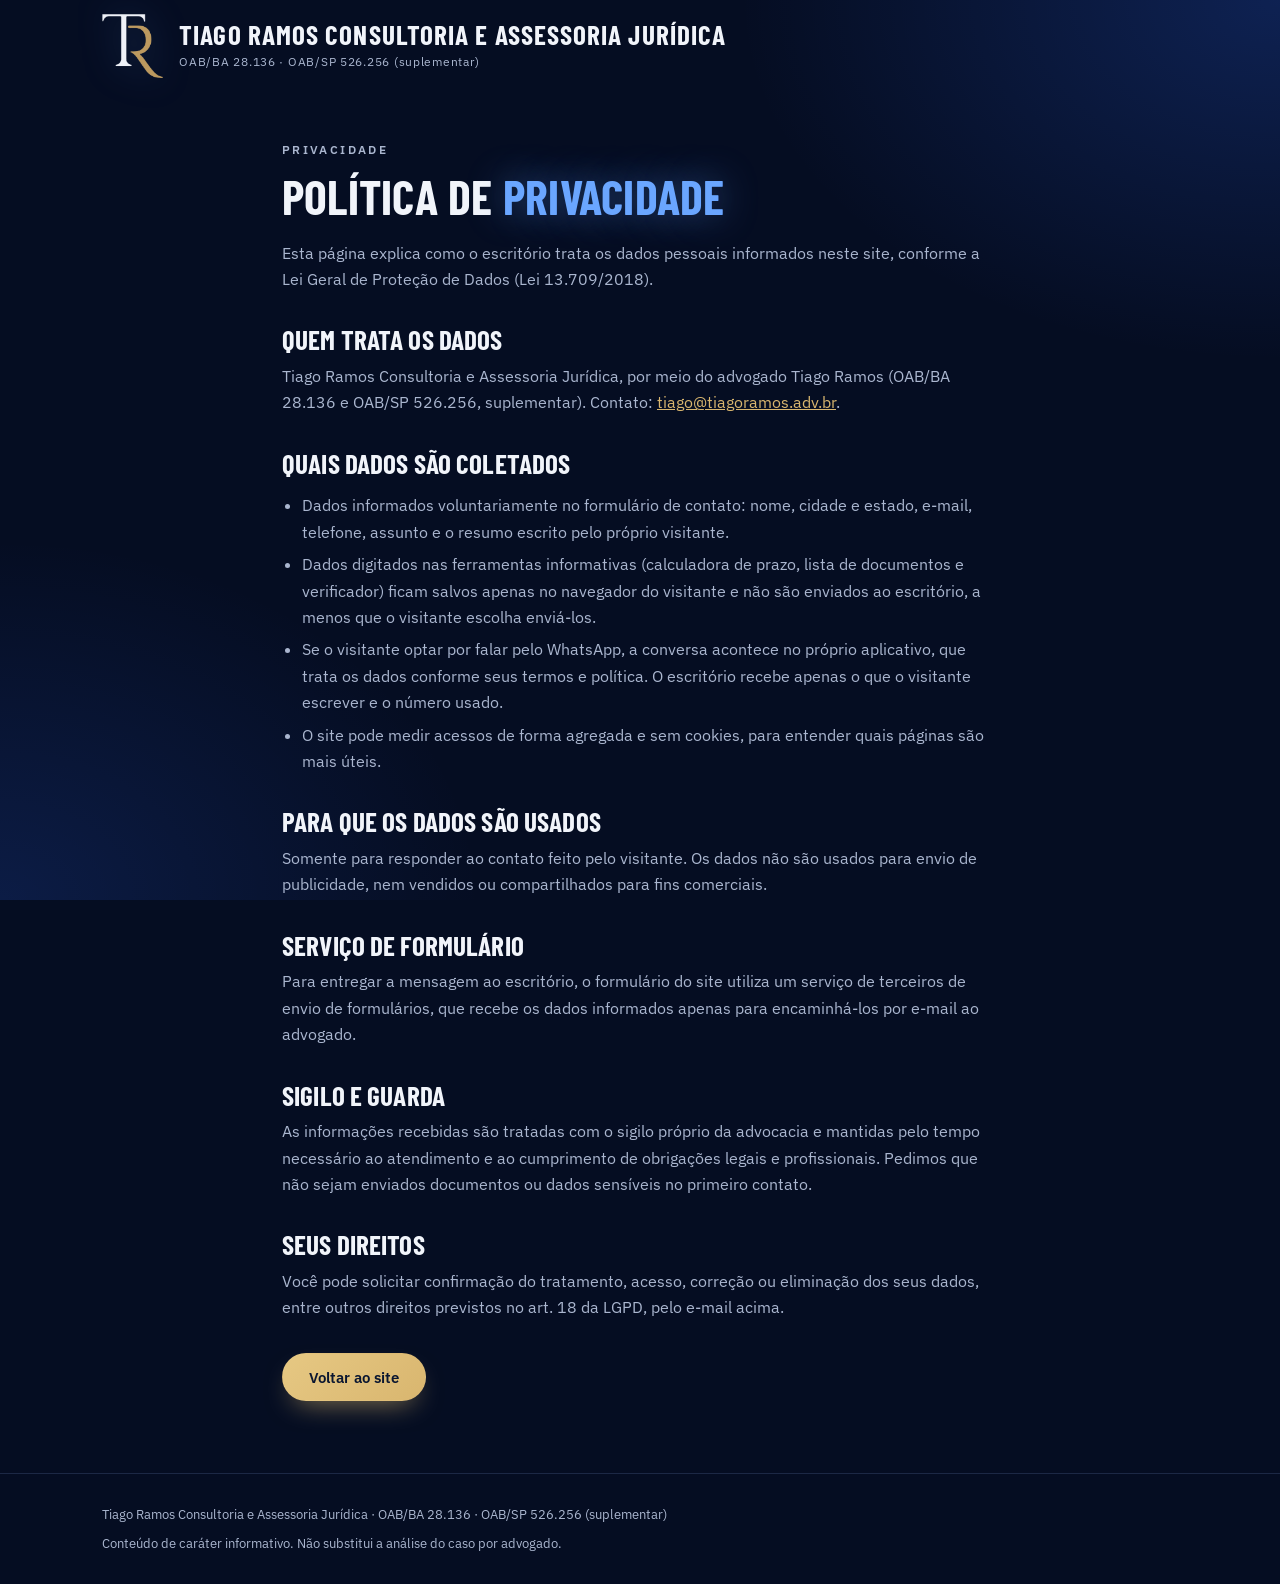
<file: privacidade.html>
<!doctype html>
<html lang="pt-BR">
<head>
<meta charset="utf-8">
<meta name="viewport" content="width=device-width,initial-scale=1,viewport-fit=cover">
<title>Política de Privacidade | Tiago Ramos Consultoria e Assessoria Jurídica</title>
<meta name="description" content="Como os dados enviados pelo formulário de contato são tratados pelo escritório Tiago Ramos Consultoria e Assessoria Jurídica.">
<meta name="theme-color" content="#0a1630">
<link rel="canonical" href="https://www.tiagoramos.adv.br/privacidade.html">
<link rel="icon" type="image/png" sizes="32x32" href="/assets/favicon-32.png">
<link rel="preconnect" href="https://fonts.googleapis.com">
<link rel="preconnect" href="https://fonts.gstatic.com" crossorigin>
<link rel="stylesheet" href="https://fonts.googleapis.com/css2?family=Barlow+Condensed:wght@600;700&family=IBM+Plex+Sans:wght@400;500;600&display=swap">
<link rel="stylesheet" href="/assets/style.css?v=20261014">
</head>
<body>
<header class="top"><div class="wrap top-in">
  <a class="brand" href="/"><img class="logo" src="/assets/logo.png" width="200" height="209" alt="Logo do escritório: letras T e R"><span class="bt"><b>Tiago Ramos Consultoria e Assessoria Jurídica</b><span>OAB/BA 28.136 · OAB/SP 526.256 (suplementar)</span></span></a>
</div></header>
<main class="wrap legal">
  <p class="eyebrow">Privacidade</p>
  <h1>Política de <em>Privacidade</em></h1>
  <p>Esta página explica como o escritório trata os dados pessoais informados neste site, conforme a Lei Geral de Proteção de Dados (Lei 13.709/2018).</p>

  <h2>Quem trata os dados</h2>
  <p>Tiago Ramos Consultoria e Assessoria Jurídica, por meio do advogado Tiago Ramos (OAB/BA 28.136 e OAB/SP 526.256, suplementar). Contato: <a href="mailto:tiago@tiagoramos.adv.br">tiago@tiagoramos.adv.br</a>.</p>

  <h2>Quais dados são coletados</h2>
  <ul>
    <li>Dados informados voluntariamente no formulário de contato: nome, cidade e estado, e-mail, telefone, assunto e o resumo escrito pelo próprio visitante.</li>
    <li>Dados digitados nas ferramentas informativas (calculadora de prazo, lista de documentos e verificador) ficam salvos apenas no navegador do visitante e não são enviados ao escritório, a menos que o visitante escolha enviá-los.</li>
    <li>Se o visitante optar por falar pelo WhatsApp, a conversa acontece no próprio aplicativo, que trata os dados conforme seus termos e política. O escritório recebe apenas o que o visitante escrever e o número usado.</li>
    <li>O site pode medir acessos de forma agregada e sem cookies, para entender quais páginas são mais úteis.</li>
  </ul>

  <h2>Para que os dados são usados</h2>
  <p>Somente para responder ao contato feito pelo visitante. Os dados não são usados para envio de publicidade, nem vendidos ou compartilhados para fins comerciais.</p>

  <h2>Serviço de formulário</h2>
  <p>Para entregar a mensagem ao escritório, o formulário do site utiliza um serviço de terceiros de envio de formulários, que recebe os dados informados apenas para encaminhá-los por e-mail ao advogado.</p>

  <h2>Sigilo e guarda</h2>
  <p>As informações recebidas são tratadas com o sigilo próprio da advocacia e mantidas pelo tempo necessário ao atendimento e ao cumprimento de obrigações legais e profissionais. Pedimos que não sejam enviados documentos ou dados sensíveis no primeiro contato.</p>

  <h2>Seus direitos</h2>
  <p>Você pode solicitar confirmação do tratamento, acesso, correção ou eliminação dos seus dados, entre outros direitos previstos no art. 18 da LGPD, pelo e-mail acima.</p>

  <p style="margin-top:32px"><a class="btn" href="/">Voltar ao site</a></p>
</main>
<footer><div class="wrap foot-in"><span>Tiago Ramos Consultoria e Assessoria Jurídica · OAB/BA 28.136 · OAB/SP 526.256 (suplementar)</span><span>Conteúdo de caráter informativo. Não substitui a análise do caso por advogado.</span></div></footer>
</body>
</html>
</file>
<file: assets/style.css>
:root{
  --bg:#050d22;
  --bg-2:#0a1a3a;
  --tx:#f1f4fa;
  --soft:#aab6cf;
  --line:rgba(150,185,255,.16);
  --blue:#6aa6ff;
  --blue-d:#2f6bff;
  --brass:#d9b66f;
  --glass:linear-gradient(160deg,rgba(40,80,170,.22),rgba(10,26,58,.55));
  --paper:#f4f6fb;--paper-ink:#0f1c36;--paper-soft:#4a5570;
  --ok:#1f6b45;--warn:#8a5d0a;--bad:#a12f2f;
  --disp:"Barlow Condensed","Arial Narrow",Impact,sans-serif;
  --sans:"IBM Plex Sans",system-ui,-apple-system,"Segoe UI",Roboto,sans-serif;
  color-scheme:dark;
}
*{box-sizing:border-box}
html{scroll-behavior:smooth;-webkit-text-size-adjust:100%}
body{margin:0;background:var(--bg);color:var(--tx);font:400 1rem/1.65 var(--sans);overflow-wrap:break-word;overflow-x:hidden}
body::before{content:"";position:fixed;inset:0;z-index:-1;background:
  radial-gradient(900px 600px at 100% 0%,rgba(47,107,255,.22),transparent 60%),
  radial-gradient(800px 600px at 0% 100%,rgba(47,107,255,.16),transparent 60%),var(--bg)}
h1,h2,h3{margin:0;text-wrap:balance}
h1,h2,.sub{font-family:var(--disp);font-weight:700;text-transform:uppercase;letter-spacing:.005em;line-height:.98}
h1{font-size:clamp(2.7rem,8vw,6rem)}
h2{font-size:clamp(2.3rem,5.6vw,4.2rem)}
h1 em,h2 em{font-style:normal;color:var(--blue);text-shadow:0 0 38px rgba(106,166,255,.45)}
h3{font:600 1.08rem/1.3 var(--sans)}
p{margin:0}
a{color:var(--brass)}
:focus-visible{outline:2px solid var(--blue);outline-offset:3px}
h2:focus{outline:none}
.wrap{max-width:1120px;margin:0 auto;padding-inline:max(22px,env(safe-area-inset-left))}
.skip{position:absolute;left:-999px;top:8px;background:var(--brass);color:var(--bg);padding:8px 14px;z-index:30;border-radius:6px}
.skip:focus{left:8px}
.progress{position:fixed;left:0;top:0;height:3px;width:0;z-index:40;background:linear-gradient(90deg,var(--blue-d),var(--blue),var(--brass))}
.ico{width:18px;height:18px;fill:none;stroke:currentColor;stroke-width:1.8;stroke-linecap:round;stroke-linejoin:round;flex:none}

/* topo */
.top-in{padding-block:20px}
.brand{display:flex;align-items:center;gap:16px;text-decoration:none;color:var(--tx);min-width:0}
.logo{height:72px;width:auto;flex:none;filter:drop-shadow(0 0 18px rgba(106,166,255,.25))}
.bt{display:flex;flex-direction:column;min-width:0}
.bt b{font:700 clamp(1.2rem,2.8vw,1.7rem)/1.05 var(--disp);text-transform:uppercase;letter-spacing:.04em}
.bt span{font-size:.76rem;color:var(--soft);letter-spacing:.06em;margin-top:4px}
@media (max-width:560px){.logo{height:54px}}

/* hero */
.hero{position:relative;overflow:hidden;padding-block:clamp(36px,6vw,72px) 0}
.hero::after{content:"";position:absolute;width:640px;height:640px;right:-160px;top:-200px;border-radius:50%;background:radial-gradient(circle,rgba(47,107,255,.38),transparent 65%);filter:blur(10px);animation:pulse 9s ease-in-out infinite;pointer-events:none}
@keyframes pulse{50%{transform:scale(1.15);opacity:.75}}
.hero-mark{position:absolute;right:-3%;top:8%;height:115%;width:auto;opacity:.06;pointer-events:none;animation:float 14s ease-in-out infinite}
@keyframes float{50%{transform:translateY(-3%)}}
.hero .wrap{position:relative;z-index:1}
.hero-in{display:grid;grid-template-columns:1.6fr 1fr;gap:48px;align-items:end}
.eyebrow{font-size:.74rem;letter-spacing:.2em;text-transform:uppercase;color:var(--brass);font-weight:600}
.hero h1{margin:16px 0 22px}
.lead{font-size:1.1rem;color:var(--soft);max-width:58ch}
.hero-text > *{animation:rise .8s both}
.hero-text > :nth-child(2){animation-delay:.08s}.hero-text > :nth-child(3){animation-delay:.16s}.hero-text > :nth-child(4){animation-delay:.26s}
@keyframes rise{from{opacity:0;transform:translateY(18px)}to{opacity:1;transform:none}}
.letterhead{margin:0;display:grid;gap:18px;padding:26px 28px;border-radius:22px;background:var(--glass);border:1px solid var(--line);backdrop-filter:blur(10px);box-shadow:0 30px 60px -30px rgba(0,0,0,.7),inset 0 1px 0 rgba(255,255,255,.08);animation:rise .8s .3s both}
.letterhead dt,.contact-list dt{font-size:.7rem;letter-spacing:.16em;text-transform:uppercase;color:var(--blue)}
.letterhead dd,.contact-list dd{margin:3px 0 0}
.entry{display:grid;grid-template-columns:1fr 1fr;gap:14px;margin-top:32px}
.entry-card,.card,.areas article{--mx:50%;--my:0%;position:relative;overflow:hidden}
.entry-card::before,.card::before,.areas article::before{content:"";position:absolute;inset:0;background:radial-gradient(260px circle at var(--mx) var(--my),rgba(106,166,255,.18),transparent 70%);opacity:0;transition:opacity .3s;pointer-events:none}
.entry-card:hover::before,.card:hover::before,.areas article:hover::before{opacity:1}
.entry-card{display:grid;gap:4px;padding:20px 22px;border:1px solid var(--line);border-radius:18px;background:var(--glass);text-decoration:none;color:var(--tx);transition:transform .3s,border-color .3s,box-shadow .3s}
.entry-card:hover{transform:translateY(-4px);border-color:rgba(106,166,255,.6);box-shadow:0 20px 40px -18px rgba(47,107,255,.5)}
.entry-k{font-size:.7rem;letter-spacing:.16em;text-transform:uppercase;color:var(--brass)}
.entry-card strong{font:700 1.45rem/1.1 var(--disp);text-transform:uppercase;letter-spacing:.01em}
.entry-go{display:inline-flex;gap:8px;align-items:center;font-size:.85rem;color:var(--soft);margin-top:8px}
.entry-go .ico{transition:transform .3s}
.entry-card:hover .entry-go .ico{transform:translateX(5px)}
@media (max-width:860px){.hero-in{grid-template-columns:1fr;gap:28px}}
@media (max-width:640px){.entry{grid-template-columns:1fr}}

.law-strip{list-style:none;margin:clamp(40px,6vw,64px) 0 0;padding:0;display:grid;grid-template-columns:repeat(4,minmax(0,1fr));gap:14px}
.law-strip a{display:grid;gap:6px;padding:20px 22px;text-decoration:none;color:var(--soft);font-size:.86rem;line-height:1.45;height:100%;align-content:start;border-radius:18px;border:1px solid transparent;transition:border-color .3s,background .3s,transform .3s}
.law-strip a:hover{border-color:var(--line);background:var(--glass);transform:translateY(-3px);color:var(--tx)}
.law-strip b{font:700 clamp(3rem,6vw,4.6rem)/.9 var(--disp);color:transparent;-webkit-text-stroke:1.5px var(--blue);text-shadow:0 0 40px rgba(106,166,255,.35)}
.law-strip a:hover b{color:var(--blue);-webkit-text-stroke-color:var(--blue)}
@media (max-width:760px){.law-strip{grid-template-columns:repeat(2,minmax(0,1fr))}}

/* abas em pílula */
.tabs{position:sticky;top:10px;z-index:20;margin-top:clamp(36px,5vw,60px);padding-inline:12px;pointer-events:none}
.tabs-in{pointer-events:auto;position:relative;display:flex;gap:2px;width:max-content;max-width:100%;margin-inline:auto;padding:6px;border-radius:999px;background:rgba(8,20,48,.78);backdrop-filter:blur(14px);border:1px solid var(--line);box-shadow:0 14px 40px -12px rgba(0,0,0,.7);overflow-x:auto;scrollbar-width:none}
.tabs-in::-webkit-scrollbar{display:none}
.tabs a{position:relative;z-index:1;flex:none;color:var(--soft);text-decoration:none;font-weight:500;font-size:.92rem;padding:10px 18px;border-radius:999px;transition:color .25s}
.tabs a:hover{color:var(--tx)}
.tabs a[aria-current="true"]{color:#fff}
.tab-ind{position:absolute;left:0;top:0;width:0;height:0;border-radius:999px;background:linear-gradient(135deg,var(--blue-d),#1b4fd1);box-shadow:0 6px 20px -4px rgba(47,107,255,.7);transition:transform .4s cubic-bezier(.4,0,.2,1),width .4s cubic-bezier(.4,0,.2,1),height .4s;pointer-events:none}

/* painéis */
.panel{position:relative;overflow:hidden;padding-block:clamp(40px,6vw,80px);scroll-margin-top:70px}
.panel::before{content:attr(data-num);position:absolute;right:-1vw;top:-1.5rem;font:700 clamp(14rem,36vw,32rem)/.9 var(--disp);color:transparent;-webkit-text-stroke:2px rgba(106,166,255,.13);pointer-events:none;user-select:none}
.panel > .wrap{position:relative;z-index:1}
.js .panel{display:none}
.js .panel.is-active{display:block;animation:panelin .55s both}
@keyframes panelin{from{opacity:0;transform:translateY(16px)}to{opacity:1;transform:none}}
.sec-head{display:grid;gap:18px;max-width:820px;margin-bottom:44px}
.sec-head p:not(.chip-row){font-size:1.08rem;color:var(--soft);max-width:64ch}
.chip-row{display:flex;align-items:center;gap:16px;flex-wrap:wrap}
.chip{display:inline-flex;align-items:center;background:#f1f4fa;color:#0a1630;font:700 1.15rem/1 var(--disp);letter-spacing:.1em;text-transform:uppercase;padding:10px 26px 10px 16px;clip-path:polygon(0 0,100% 0,calc(100% - 14px) 100%,0 100%)}
.chip b{font-weight:700;margin-right:6px}
.chip-sub{font-size:.76rem;letter-spacing:.18em;text-transform:uppercase;color:var(--soft)}
.sub{font-size:clamp(1.7rem,3.4vw,2.4rem);margin:56px 0 20px;line-height:1}
.sec-head .sub{margin:0}
.cite{font-size:.78rem;color:var(--brass);letter-spacing:.03em}

/* cartões */
.grid2,.grid3{display:grid;gap:16px}
.grid2{grid-template-columns:repeat(2,minmax(0,1fr))}
.grid3{grid-template-columns:repeat(3,minmax(0,1fr))}
.card{background:var(--glass);border:1px solid var(--line);border-radius:20px;padding:26px;display:grid;gap:10px;align-content:start;box-shadow:inset 0 1px 0 rgba(255,255,255,.07);transition:border-color .3s,transform .3s,box-shadow .3s}
.card:hover{border-color:rgba(106,166,255,.5);transform:translateY(-4px);box-shadow:0 22px 44px -22px rgba(47,107,255,.55),inset 0 1px 0 rgba(255,255,255,.1)}
.card p{font-size:.95rem;color:var(--soft)}
.card h3{color:var(--tx)}
.card .num{font:700 .95rem var(--disp);letter-spacing:.18em;text-transform:uppercase;color:var(--blue)}
@media (max-width:860px){.grid3{grid-template-columns:repeat(2,minmax(0,1fr))}}
@media (max-width:600px){.grid2,.grid3{grid-template-columns:1fr}}

/* linha do tempo */
.timeline{list-style:none;margin:0 0 44px;padding:0;display:grid;grid-template-columns:1fr 1fr 1.3fr;gap:0}
.timeline li{position:relative;padding:0 20px 0 0;display:grid;gap:4px;align-content:start}
.timeline .k{font:700 .95rem var(--disp);letter-spacing:.14em;text-transform:uppercase;color:var(--blue)}
.timeline i{display:block;height:8px;margin:8px 0 12px;border-radius:99px;transform-origin:left;transform:scaleX(0);transition:transform 1s .2s ease}
.timeline.in i,.timeline:not(.rv) i{transform:none}
.timeline .s1 i{background:rgba(238,241,247,.3)}
.timeline .s2 i{background:linear-gradient(90deg,var(--brass),#f0d79a);box-shadow:0 0 18px rgba(217,182,111,.5)}
.timeline .s3 i{background:repeating-linear-gradient(90deg,#ff7a7a 0 12px,transparent 12px 19px)}
.timeline strong{font:700 1.5rem/1.05 var(--disp);text-transform:uppercase}
.timeline small{color:var(--soft);font-size:.88rem;line-height:1.5}
@media (max-width:700px){.timeline{grid-template-columns:1fr;gap:24px}}

/* calculadora */
.checker{margin-top:56px;background:var(--paper);color:var(--paper-ink);border-radius:26px;display:grid;grid-template-columns:1fr 1.15fr;overflow:hidden;box-shadow:0 40px 80px -30px rgba(47,107,255,.5)}
.checker .in{padding:32px;border-right:1px solid #d6dae3;display:grid;gap:16px;align-content:start}
.checker .out{padding:32px;display:grid;gap:14px;align-content:start;min-width:0}
.checker h3{font:700 1.9rem/1 var(--disp);text-transform:uppercase}
label{display:grid;gap:6px;font-size:.88rem;font-weight:500}
label .hint{font-weight:400;color:var(--paper-soft);font-size:.8rem}
input{font:400 1rem var(--sans);padding:10px 14px;border:1px solid #b9c0cf;border-radius:10px;background:#fff;color:var(--paper-ink);width:100%;min-height:46px}
input:focus{outline:2px solid var(--blue-d);outline-offset:0;border-color:var(--blue-d)}
.badge{display:inline-block;font:600 .76rem var(--sans);letter-spacing:.06em;text-transform:uppercase;padding:7px 12px;border-radius:99px;width:max-content;max-width:100%;transition:background .3s,color .3s}
.badge.ok{color:var(--ok);background:rgba(31,107,69,.13)}
.badge.warn{color:var(--warn);background:rgba(138,93,10,.14)}
.badge.bad{color:var(--bad);background:rgba(161,47,47,.12)}
.rows{margin:0;border-top:1px solid #d6dae3}
.rows div{display:flex;justify-content:space-between;gap:16px;padding:10px 0;border-bottom:1px solid #d6dae3;font-size:.93rem}
.rows dt{color:var(--paper-soft)}
.rows dd{margin:0;font-variant-numeric:tabular-nums;text-align:right;font-weight:500}
.out .note{font-size:.8rem;color:var(--paper-soft);line-height:1.55}
.track{display:grid;gap:8px;margin-bottom:4px}
.bar{position:relative;display:flex;height:10px;border-radius:99px;background:#e1e5ee;margin-top:10px}
.bar .t1,.bar .t2{display:block;height:100%}
.bar .t1{width:50%;background:#c9a460;border-radius:99px 0 0 99px}
.bar .t2{width:50%;background:repeating-linear-gradient(90deg,#c25a5a 0 8px,transparent 8px 13px);border-radius:0 99px 99px 0}
.pin{position:absolute;top:50%;left:0;width:20px;height:20px;margin:-10px 0 0 -10px;border-radius:50%;background:var(--blue-d);border:3px solid #fff;box-shadow:0 0 0 2px var(--blue-d),0 6px 14px rgba(47,107,255,.5);transition:left .7s cubic-bezier(.4,0,.2,1)}
.bl{display:flex;justify-content:space-between;font-size:.7rem;letter-spacing:.05em;text-transform:uppercase;color:var(--paper-soft)}
.bl span:nth-child(2){margin-left:-8%}
@media (max-width:860px){.checker{grid-template-columns:1fr}.checker .in{border-right:0;border-bottom:1px solid #d6dae3}}

/* documentos */
.docs-head{margin:64px 0 26px}
.docs{display:grid;grid-template-columns:repeat(3,minmax(0,1fr));gap:14px;margin:0;padding:0;list-style:none}
.docs li{padding:18px 20px;border-radius:16px;border:1px solid transparent;border-top:1px solid var(--line);display:grid;gap:4px;align-content:start;transition:background .3s,border-color .3s}
.docs li:hover{background:var(--glass);border-color:var(--line)}
.docs b{font-weight:600}
.docs span{color:var(--soft);font-size:.92rem}
@media (max-width:860px){.docs{grid-template-columns:repeat(2,minmax(0,1fr))}}
@media (max-width:560px){.docs{grid-template-columns:1fr}}

/* isenção de IR */
.ir-grid{display:grid;grid-template-columns:1fr 1.35fr;gap:48px;align-items:start}
.ir-grid .sub{margin-top:0}
.ir-who{list-style:none;margin:0;padding:0;display:grid;gap:10px}
.ir-who li{display:grid;grid-template-columns:48px 1fr;gap:8px;padding:14px 18px;border-radius:14px;background:var(--glass);border:1px solid var(--line);align-items:center}
.roman{font:700 1.7rem/1 var(--disp);color:var(--blue)}
.callout{display:flex;gap:14px;align-items:flex-start;border:1px solid rgba(217,182,111,.5);background:linear-gradient(120deg,rgba(217,182,111,.14),rgba(217,182,111,.04));padding:18px 20px;border-radius:16px;font-size:.95rem;margin-top:18px}
.callout .ico{width:26px;height:26px;color:var(--brass);margin-top:2px}
.search{margin-bottom:12px}
.search input{background:rgba(255,255,255,.05);border-color:var(--line);color:var(--tx);border-radius:12px}
.search input::placeholder{color:#8190ad}
.search input:focus{border-color:var(--blue);outline:2px solid var(--blue)}
.search-empty{padding:10px 0;color:var(--soft);font-size:.92rem}
.diseases{list-style:none;margin:0;padding:0;display:grid;grid-template-columns:repeat(2,minmax(0,1fr));gap:6px 16px}
.diseases li{display:grid;grid-template-columns:32px 1fr;gap:8px;padding:10px 12px;border-radius:10px;border-bottom:1px solid var(--line);font-size:.94rem;transition:background .25s,transform .25s}
.diseases li:hover{background:rgba(106,166,255,.1);transform:translateX(4px)}
.diseases li span{font:700 1rem var(--disp);letter-spacing:.04em;color:var(--blue);padding-top:1px}
.diseases li[hidden]{display:none}
.facts-title{margin-top:64px}
.refund{margin-top:56px;display:grid;grid-template-columns:auto 1fr 1fr;gap:36px;align-items:start;border:1px solid var(--line);border-radius:26px;padding:34px;background:var(--glass)}
.refund .big{font:700 7rem/.8 var(--disp);color:transparent;-webkit-text-stroke:2px var(--blue);text-shadow:0 0 50px rgba(106,166,255,.4)}
.refund .big small{display:block;font:600 .9rem var(--sans);letter-spacing:.2em;text-transform:uppercase;color:var(--soft);margin-top:10px;-webkit-text-stroke:0;text-shadow:none}
.refund p:not(.big){font-size:.94rem;color:var(--soft);margin:6px 0 10px}
@media (max-width:860px){.ir-grid,.refund{grid-template-columns:1fr}}
@media (max-width:560px){.diseases{grid-template-columns:1fr}}

/* áreas */
.areas{display:grid;grid-template-columns:repeat(3,minmax(0,1fr));gap:16px}
.areas article{padding:28px 26px;border-radius:22px;border:1px solid var(--line);background:var(--glass);display:grid;gap:10px;align-content:start;transition:transform .3s,border-color .3s,box-shadow .3s}
.areas article:hover{transform:translateY(-5px);border-color:rgba(106,166,255,.55);box-shadow:0 24px 44px -22px rgba(47,107,255,.6)}
.areas h3{font:700 1.55rem/1.05 var(--disp);text-transform:uppercase;letter-spacing:.01em}
.areas p{font-size:.94rem;color:var(--soft)}
.ai{width:44px;height:44px;padding:10px;border-radius:14px;background:rgba(47,107,255,.18);border:1px solid var(--line);fill:none;stroke:var(--blue);stroke-width:1.6;stroke-linecap:round;stroke-linejoin:round;transition:transform .35s,background .3s}
.areas article:hover .ai{transform:rotate(-6deg) scale(1.08);background:rgba(47,107,255,.32)}
@media (max-width:860px){.areas{grid-template-columns:repeat(2,minmax(0,1fr))}}
@media (max-width:560px){.areas{grid-template-columns:1fr}}

/* contato */
.contact-grid{display:grid;grid-template-columns:1.2fr 1fr;gap:40px;align-items:start}
.contact-list{margin:0;display:grid;gap:20px}
.contact-list dd{font-size:1.1rem;word-break:break-word}
.mailbox{display:flex;gap:12px;align-items:center;flex-wrap:wrap;margin-top:30px}
#copied{font-size:.84rem;color:#8fd1ab}
.steps{margin:0;padding-left:20px;display:grid;gap:8px;color:var(--soft)}
@media (max-width:860px){.contact-grid{grid-template-columns:1fr;gap:28px}}

/* botões, próximo, rodapé do painel */
.btn{display:inline-flex;align-items:center;justify-content:center;min-height:48px;font:600 .95rem var(--sans);padding:12px 26px;border-radius:99px;border:1px solid transparent;background:linear-gradient(135deg,#e6c883,var(--brass));color:#0a1630;text-decoration:none;cursor:pointer;box-shadow:0 12px 28px -12px rgba(217,182,111,.7);transition:transform .25s,box-shadow .25s}
.btn:hover{transform:translateY(-2px);box-shadow:0 18px 34px -12px rgba(217,182,111,.8)}
.btn.ghost{background:transparent;color:var(--tx);border-color:var(--line);box-shadow:none}
.btn.ghost:hover{border-color:var(--blue)}
.next{margin-top:64px;display:flex;align-items:center;justify-content:space-between;gap:20px;padding:26px 30px;border:1px solid var(--line);border-radius:24px;background:linear-gradient(110deg,rgba(47,107,255,.28),rgba(10,26,58,.4));text-decoration:none;color:var(--tx);transition:border-color .3s,transform .3s}
.next:hover{border-color:rgba(106,166,255,.6);transform:translateY(-3px)}
.next span{display:grid;gap:2px}
.next small{font:700 .9rem var(--disp);letter-spacing:.2em;text-transform:uppercase;color:var(--blue)}
.next strong{font:700 clamp(1.7rem,3.4vw,2.4rem)/1.05 var(--disp);text-transform:uppercase}
.next em{font-style:normal;color:var(--soft);font-size:.92rem}
.next .ico{width:46px;height:46px;padding:12px;border-radius:50%;background:var(--blue-d);color:#fff;transition:transform .3s}
.next:hover .ico{transform:translateX(6px)}
.panel-foot{margin-top:28px;padding-top:24px;border-top:1px solid var(--line);display:flex;gap:20px;align-items:center;justify-content:space-between;flex-wrap:wrap}
.disclaimer{font-size:.84rem;color:var(--soft);max-width:62ch;line-height:1.55}
footer{border-top:1px solid var(--line);padding-block:30px;font-size:.8rem;color:var(--soft)}
.foot-in{display:grid;gap:8px}

/* revelar ao rolar */
.rv{opacity:0;transform:translateY(24px);transition:opacity .7s ease,transform .7s ease;transition-delay:var(--d,0ms)}
.rv.in{opacity:1;transform:none}
.card.rv.in:hover,.areas article.rv.in:hover{transition-delay:0ms}

@media (prefers-reduced-motion:reduce){
  html{scroll-behavior:auto}
  *,*::before,*::after{animation:none!important;transition:none!important}
  .rv{opacity:1;transform:none}
  .timeline i{transform:none}
}
@media (min-width:861px){.areas article:last-child:nth-child(3n+1){grid-column:1/-1;grid-template-columns:auto 1fr;column-gap:20px;align-items:center}.areas article:last-child:nth-child(3n+1) .ai{grid-row:1/3}}

/* ===== v3: capa mais compacta ===== */
h1{font-size:clamp(2.1rem,4.8vw,3.7rem);line-height:1}
h2{font-size:clamp(2rem,4.6vw,3.4rem)}
.top-in{padding-block:14px}
.logo{height:58px}
.hero{padding-block:clamp(22px,3.5vw,40px) 0}
.hero::after{width:460px;height:460px;top:-160px}
.hero-mark{height:95%}
.hero h1{margin:12px 0 16px}
.lead{font-size:1rem}
.hero-in{gap:36px}
.letterhead{padding:20px 22px;gap:14px;border-radius:18px}
.entry{margin-top:22px;gap:12px}
.entry-card{padding:14px 18px;border-radius:14px}
.entry-card strong{font-size:1.25rem}
.entry-go{margin-top:4px}
.law-strip{margin-top:clamp(24px,3.5vw,36px);gap:10px}
.law-strip a{padding:12px 16px;font-size:.82rem}
.law-strip b{font-size:clamp(2.1rem,3.8vw,3rem)}
.tabs{margin-top:clamp(20px,3vw,32px)}
.panel{padding-block:clamp(32px,5vw,64px)}
@media (max-width:560px){.logo{height:46px}.law-strip{grid-template-columns:repeat(2,minmax(0,1fr))}}

/* ===== v3: campos da calculadora ===== */
.checker .in{gap:20px}
.fld{display:grid;gap:8px}
.fld label{gap:2px;font-size:.92rem}
.dfield,.mfield{position:relative;display:flex}
.dfield input[type=text],.mfield input{font-size:1.15rem;min-height:56px;padding:12px 16px;border:2px solid #c3cadb;border-radius:14px;background:#fff;letter-spacing:.02em;transition:border-color .2s,box-shadow .2s}
.dfield input[type=text]{padding-right:60px}
.dfield input:hover,.mfield input:hover{border-color:#8fa3d6}
.dfield input:focus,.mfield input:focus{outline:none;border-color:var(--blue-d);box-shadow:0 0 0 4px rgba(47,107,255,.18)}
.dfield input[aria-invalid=true]{border-color:#c0392b;box-shadow:0 0 0 4px rgba(192,57,43,.14)}
.cal{position:absolute;right:6px;top:6px;bottom:6px;width:44px;display:grid;place-items:center;border:0;border-radius:10px;background:#e8edf9;color:var(--blue-d);cursor:pointer;transition:background .2s}
.cal:hover{background:#d5def5}
.cal .ico{width:22px;height:22px}
.dp{position:absolute;right:0;bottom:0;width:1px;height:1px;opacity:0;pointer-events:none;border:0;padding:0;min-height:0}
.mfield span{position:absolute;left:16px;top:50%;transform:translateY(-50%);font-weight:600;color:var(--paper-soft);pointer-events:none}
.mfield input{padding-left:46px;font-variant-numeric:tabular-nums}
.linkbtn{justify-self:start;background:none;border:0;padding:4px 0;font:500 .86rem var(--sans);color:var(--blue-d);cursor:pointer;text-decoration:underline;text-underline-offset:3px;min-height:32px}
.linkbtn:hover{color:#1b4fd1}
.field-err{font-size:.86rem;color:#a12f2f;background:rgba(192,57,43,.08);border-radius:10px;padding:10px 14px}
.field-err[hidden]{display:none}
@media (max-width:860px){.checker .in{padding:24px}.checker .out{padding:24px}}

/* v3.1: título da capa em tamanho intermediário */
h1{font-size:clamp(2.2rem,5.2vw,4rem)}

/* ===== v3.2: texto e capa um pouco maiores ===== */
h1{font-size:clamp(2.3rem,5.8vw,4.4rem)}
.hero{padding-block:clamp(28px,4.5vw,56px) 0}
.hero h1{margin:14px 0 20px}
.lead{font-size:1.1rem}
.entry{margin-top:26px}
.entry-card{padding:18px 22px}
.entry-card strong{font-size:1.35rem}
.law-strip{margin-top:clamp(30px,4vw,44px)}
.law-strip a{padding:16px 18px;font-size:.86rem}
.law-strip b{font-size:clamp(2.4rem,4.4vw,3.5rem)}
.tabs{margin-top:clamp(26px,3.5vw,40px)}
.logo{height:64px}

/* ===== v4: captação ética e funcionalidades ===== */
.btn.small{min-height:42px;padding:9px 18px;font-size:.88rem;gap:8px}
.btn.ghost-l{background:transparent;color:var(--paper-ink);border-color:#b9c0cf;box-shadow:none}
.btn.ghost-l:hover{border-color:var(--blue-d)}
.result-cta{display:flex;gap:10px;flex-wrap:wrap;margin-top:6px;padding-top:14px;border-top:1px dashed #c3cadb}
.result-cta[hidden]{display:none}
.saved{margin-top:-4px}

/* checklist */
.docs li{padding:0;border:0}
.chk{display:grid;grid-template-columns:28px 1fr;gap:14px;padding:18px 20px;border-radius:16px;border:1px solid var(--line);background:var(--glass);cursor:pointer;height:100%;transition:border-color .25s,background .25s,transform .25s}
.chk:hover{border-color:rgba(106,166,255,.5);transform:translateY(-2px)}
.chk input{position:absolute;opacity:0;width:1px;height:1px;min-height:0}
.chk .box{width:26px;height:26px;border-radius:8px;border:2px solid rgba(150,185,255,.5);display:grid;place-items:center;transition:background .2s,border-color .2s;margin-top:2px}
.chk .box::after{content:"";width:12px;height:7px;border-left:3px solid #fff;border-bottom:3px solid #fff;transform:rotate(-45deg) scale(0);margin-top:-3px;transition:transform .2s}
.chk input:checked + .box{background:var(--blue-d);border-color:var(--blue-d)}
.chk input:checked + .box::after{transform:rotate(-45deg) scale(1)}
.chk input:checked ~ .txt b{text-decoration:line-through;text-decoration-color:rgba(255,255,255,.4);color:var(--soft)}
.chk input:focus-visible + .box{outline:2px solid var(--blue);outline-offset:3px}
.txt{display:grid;gap:4px}
.txt b{font-weight:600}
.txt span{color:var(--soft);font-size:.92rem}
.docs-bar{display:flex;align-items:center;gap:18px;flex-wrap:wrap;margin-top:22px}
.meter{flex:1 1 160px;height:8px;border-radius:99px;background:rgba(150,185,255,.18);overflow:hidden;min-width:120px}
.meter i{display:block;height:100%;width:0;border-radius:99px;background:linear-gradient(90deg,var(--blue-d),var(--blue));transition:width .5s}
.docs-bar p{font-size:.9rem;color:var(--soft)}
.docs-actions{display:flex;gap:10px;flex-wrap:wrap}
.btn.small.ghost{color:var(--tx)}
.note-d{margin-top:10px;font-size:.8rem;color:var(--soft)}

/* FAQ */
.faq{display:grid;gap:10px;max-width:860px}
.faq details{border:1px solid var(--line);border-radius:16px;background:var(--glass);transition:border-color .25s}
.faq details[open]{border-color:rgba(106,166,255,.5)}
.faq summary{list-style:none;cursor:pointer;padding:18px 56px 18px 22px;font-weight:600;position:relative}
.faq summary::-webkit-details-marker{display:none}
.faq summary::after{content:"+";position:absolute;right:20px;top:50%;transform:translateY(-50%);width:28px;height:28px;border-radius:50%;display:grid;place-items:center;background:rgba(47,107,255,.25);color:var(--blue);font-size:1.3rem;line-height:1;transition:transform .3s}
.faq details[open] summary::after{transform:translateY(-50%) rotate(45deg)}
.faq summary:focus-visible{outline:2px solid var(--blue);outline-offset:2px;border-radius:16px}
.faq p{padding:0 22px 20px;color:var(--soft);font-size:.96rem}

/* verificador */
.verifier{margin-top:52px;display:grid;grid-template-columns:1fr 1.1fr;border:1px solid var(--line);border-radius:26px;background:var(--glass);overflow:hidden}
.vf-in{padding:30px;display:grid;gap:16px;align-content:start}
.vf-in .sub{margin:0}
.vf-lead{color:var(--soft);font-size:.95rem}
.vf-out{padding:30px;border-left:1px solid var(--line);background:rgba(5,13,34,.35);display:grid;gap:12px;align-content:center}
.vf-empty{color:var(--soft)}
.vf-tag{font:700 .9rem var(--disp);letter-spacing:.18em;text-transform:uppercase;width:max-content;padding:5px 12px;border-radius:99px}
.vf-tag.ok{background:rgba(70,200,140,.16);color:#7fe0b0}
.vf-tag.warn{background:rgba(217,182,111,.16);color:var(--brass)}
.vf-tag.info{background:rgba(106,166,255,.16);color:var(--blue)}
.vf-text{font-size:1.02rem}
.vf-note{font-size:.8rem;color:var(--soft)}
@media (max-width:860px){.verifier{grid-template-columns:1fr}.vf-out{border-left:0;border-top:1px solid var(--line)}}

/* formulário de contato */
.cform{display:grid;gap:16px;padding:30px;border:1px solid var(--line);border-radius:26px;background:var(--glass);box-shadow:inset 0 1px 0 rgba(255,255,255,.07)}
.cform .sub{margin:0 0 4px}
.row2{display:grid;grid-template-columns:1fr 1fr;gap:14px}
.fld label .hint{color:var(--soft);font-weight:400;font-size:.78rem;display:block}
.cform input:not([type=checkbox]),.cform select,.cform textarea,.verifier select{font:400 1rem var(--sans);width:100%;min-height:50px;padding:12px 14px;border-radius:12px;border:1px solid var(--line);background:rgba(255,255,255,.06);color:var(--tx);transition:border-color .2s,box-shadow .2s}
.cform textarea{resize:vertical;min-height:120px}
.cform input::placeholder,.cform textarea::placeholder{color:#7f8cab}
.cform input:focus,.cform select:focus,.cform textarea:focus,.verifier select:focus{outline:none;border-color:var(--blue);box-shadow:0 0 0 4px rgba(47,107,255,.25)}
.cform select option,.verifier select option{background:#0a1a3a;color:#f1f4fa}
.consent{display:grid;grid-template-columns:22px 1fr;gap:12px;align-items:start;font-size:.84rem;font-weight:400;color:var(--soft)}
.consent input{width:20px;height:20px;min-height:0;margin:2px 0 0;accent-color:var(--blue-d)}
.consent a{color:var(--blue)}
.hp{position:absolute;left:-9999px;width:1px;height:1px;overflow:hidden}
.cform .field-err{background:rgba(255,120,120,.12);color:#ffb3b3}
.form-actions{display:flex;gap:12px;flex-wrap:wrap}
.form-ok{padding:12px 14px;border-radius:12px;background:rgba(70,200,140,.12);color:#9fe6c2;font-size:.9rem}
.form-ok[hidden]{display:none}
.fine{margin-top:22px;font-size:.82rem;color:var(--soft);max-width:48ch}
.contact-grid{grid-template-columns:1fr 1.25fr}
@media (max-width:600px){.row2{grid-template-columns:1fr}.cform{padding:22px}}

/* botão fixo, aviso e compartilhar */
.fab{position:fixed;right:18px;bottom:18px;z-index:25;display:inline-flex;align-items:center;min-height:48px;padding:12px 22px;border-radius:99px;background:linear-gradient(135deg,#e6c883,var(--brass));color:#0a1630;font:600 .92rem var(--sans);text-decoration:none;box-shadow:0 16px 36px -10px rgba(0,0,0,.7),0 0 0 1px rgba(255,255,255,.2);animation:fabin .4s both}
.fab[hidden]{display:none}
@keyframes fabin{from{opacity:0;transform:translateY(14px)}to{opacity:1;transform:none}}
.panel-foot .share{margin-left:auto}
.toast{position:fixed;left:50%;bottom:84px;transform:translate(-50%,16px);background:#f1f4fa;color:#0a1630;padding:10px 18px;border-radius:99px;font-size:.88rem;font-weight:500;z-index:50;opacity:0;pointer-events:none;transition:opacity .3s,transform .3s;box-shadow:0 14px 30px -10px rgba(0,0,0,.6)}
.toast.on{opacity:1;transform:translate(-50%,0)}
.foot-in a{color:var(--soft)}
.legal{max-width:760px;padding-block:48px 72px}
.legal h1{font-size:clamp(2rem,5vw,3rem);margin:12px 0 20px}
.legal h2{font-size:1.7rem;margin:34px 0 10px}
.legal p,.legal li{color:var(--soft)}
.legal ul{padding-left:20px;display:grid;gap:6px}

/* ===== v4.1: calendário próprio ===== */
.checker{overflow:visible}
.checker .in{border-radius:26px 0 0 26px}
.checker .out{border-radius:0 26px 26px 0}
@media (max-width:860px){.checker .in{border-radius:26px 26px 0 0}.checker .out{border-radius:0 0 26px 26px}}
.dfield{position:relative}
.cal-pop{position:absolute;top:calc(100% + 10px);left:0;z-index:40;width:min(340px,calc(100vw - 40px));padding:18px;border-radius:22px;background:#fff;color:var(--paper-ink);box-shadow:0 36px 80px -18px rgba(5,13,34,.6),0 0 0 1px rgba(15,28,54,.08);animation:calin .22s cubic-bezier(.2,.8,.2,1) both;transform-origin:top left}
.cal-pop[hidden]{display:none}
.cal-pop.up{top:auto;bottom:calc(100% + 10px);transform-origin:bottom left}
@keyframes calin{from{opacity:0;transform:translateY(-8px) scale(.97)}to{opacity:1;transform:none}}
.cp-head{display:flex;align-items:center;gap:2px;margin-bottom:12px}
.cp-title{flex:1;text-align:center;font:700 1.3rem/1 var(--disp);text-transform:uppercase;letter-spacing:.04em}
.cp-nav{width:34px;height:34px;border:0;border-radius:50%;background:transparent;color:var(--blue-d);font-size:1.25rem;line-height:1;cursor:pointer;display:grid;place-items:center;transition:background .2s}
.cp-nav:hover{background:#e8edf9}
.cp-week,.cp-days{display:grid;grid-template-columns:repeat(7,1fr);gap:2px}
.cp-week span{text-align:center;font:600 .72rem var(--sans);letter-spacing:.08em;color:#8a96b2;padding:6px 0}
.cp-day{aspect-ratio:1;border:0;border-radius:12px;background:transparent;color:var(--paper-ink);font:500 .95rem var(--sans);cursor:pointer;transition:background .15s,color .15s,transform .15s;font-variant-numeric:tabular-nums}
.cp-day:hover{background:#e8edf9}
.cp-day.cp-out{color:#b0b9cf}
.cp-day.today{box-shadow:inset 0 0 0 2px var(--blue-d);color:var(--blue-d);font-weight:700}
.cp-day.sel{background:linear-gradient(135deg,var(--blue-d),#1b4fd1);color:#fff;font-weight:700;box-shadow:0 8px 18px -6px rgba(47,107,255,.7)}
.cp-day:focus-visible{outline:2px solid var(--blue-d);outline-offset:2px}
.cp-foot{display:flex;justify-content:space-between;margin-top:12px;padding-top:12px;border-top:1px solid #e3e8f3}
.cp-link{border:0;background:none;color:var(--blue-d);font:600 .9rem var(--sans);cursor:pointer;padding:8px 10px;border-radius:10px}
.cp-link:hover{background:#e8edf9}
.cp-day{width:100%;min-width:0;align-self:start;padding:0}
body.cal-open .fab{display:none}
@media (max-width:560px){.cal-pop{width:auto;right:0}}
@media (max-width:560px){.cp-title{font-size:1.05rem;letter-spacing:.02em}}

/* ===== v4.2: números dentro da aba de cada assunto ===== */
.hero{padding-bottom:clamp(8px,2vw,20px)}
.law-strip.in-panel{margin:0 0 44px;grid-template-columns:repeat(var(--n),minmax(0,1fr));gap:14px}
.law-strip.in-panel li{display:grid;gap:6px;align-content:start;padding:20px 22px;border-radius:18px;border:1px solid var(--line);background:var(--glass);color:var(--soft);font-size:.9rem;line-height:1.45}
.law-strip.in-panel li b{font-size:clamp(3rem,6vw,4.4rem)}
@media (max-width:640px){
  .law-strip.in-panel{gap:8px}
  .law-strip.in-panel li{padding:14px 12px;font-size:.78rem}
  .law-strip.in-panel li b{font-size:2.4rem}
}

/* ===== v4.3: imagem ilustrativa da aba Imóvel ===== */
.panel-hero{display:grid;grid-template-columns:1.1fr .9fr;gap:44px;align-items:center;margin-bottom:44px}
.panel-hero .sec-head{margin-bottom:0}
.art{position:relative;margin:0;aspect-ratio:1/1;border-radius:28px;overflow:hidden;border:1px solid var(--line);background:#0a1a3a;box-shadow:0 40px 80px -30px rgba(47,107,255,.55),inset 0 1px 0 rgba(255,255,255,.08)}
.art picture,.art img{display:block;width:100%;height:100%}
.art img{object-fit:cover}
.art::after{content:"";position:absolute;inset:0;pointer-events:none;background:linear-gradient(180deg,transparent 60%,rgba(5,13,34,.55))}
.art figcaption{position:absolute;right:14px;bottom:10px;z-index:1;font-size:.68rem;letter-spacing:.14em;text-transform:uppercase;color:rgba(241,244,250,.65)}
@media (max-width:860px){
  .panel-hero{grid-template-columns:1fr;gap:26px}
  .art{aspect-ratio:16/10;border-radius:22px}
}

/* ===== v4.4: contato empilhado no celular ===== */
@media (max-width:860px){
  .contact-grid{grid-template-columns:1fr;gap:28px}
  .contact-list{gap:16px}
  .mailbox .btn{flex:1 1 auto}
  .fine{max-width:none}
}
@media (max-width:480px){
  .cform{padding:20px 16px;border-radius:22px}
  .cform .sub{font-size:1.7rem}
  .form-actions .btn{flex:1 1 100%}
}
[hidden]{display:none!important}

/* WhatsApp: icone no botao e botao fixo redondo */
.ico-wa{fill:currentColor;stroke:none;width:22px;height:22px;margin-right:10px}
.fab.fab-wa{width:60px;height:60px;min-height:0;padding:0;justify-content:center;background:#25d366;color:#fff;box-shadow:0 14px 30px -8px rgba(0,0,0,.65),0 0 0 1px rgba(255,255,255,.25)}
.fab.fab-wa .ico-wa{width:32px;height:32px;margin:0}
.fab.fab-wa:hover{background:#1ebe5b}
@media (max-width:900px){.fab.fab-wa{bottom:96px;right:16px}}
</file>
